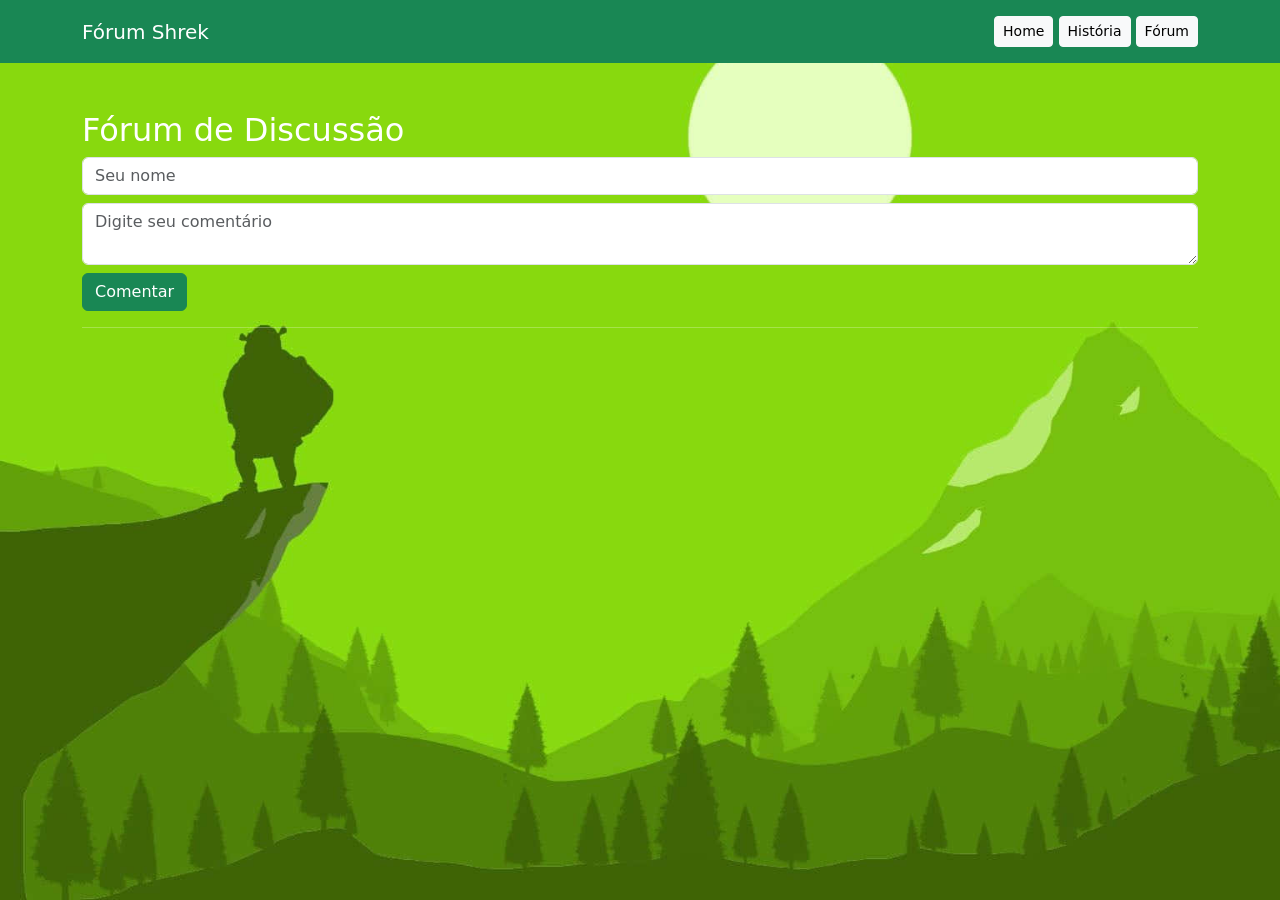
<file: forum.html>
<html lang="pt-br">

<head>
    <meta charset="UTF-8">
    <title>Fórum</title>
    <link href="https://cdn.jsdelivr.net/npm/bootstrap@5.3.8/dist/css/bootstrap.min.css" rel="stylesheet">
    <link rel="stylesheet" href="css/style.css">
</head>

<body>

    <nav class="navbar navbar-dark bg-success">
        <div class="container">
            <span class="navbar-brand">Fórum Shrek</span>
            <nav class="navbar navbar-dark bg-success">
                <div>
                    <a href="home.html" class="btn btn-light btn-sm">Home</a>
                    <a href="historia.html" class="btn btn-light btn-sm">História</a>
                    <a href="forum.html" class="btn btn-light btn-sm">Fórum</a>
                </div>
        </div>
    </nav>

    <div class="container mt-5">
        <h2>Fórum de Discussão</h2>

        <div class="mb-3">
            <input type="text" id="nome" class="form-control mb-2" placeholder="Seu nome">
            <textarea id="comentario" class="form-control mb-2" placeholder="Digite seu comentário"></textarea>
            <button onclick="adicionarComentario()" class="btn btn-success">Comentar</button>
        </div>

        <hr>

        <div id="listaComentarios"></div>
    </div>

    <script src="script.js"></script>
</body>

</html>
</file>
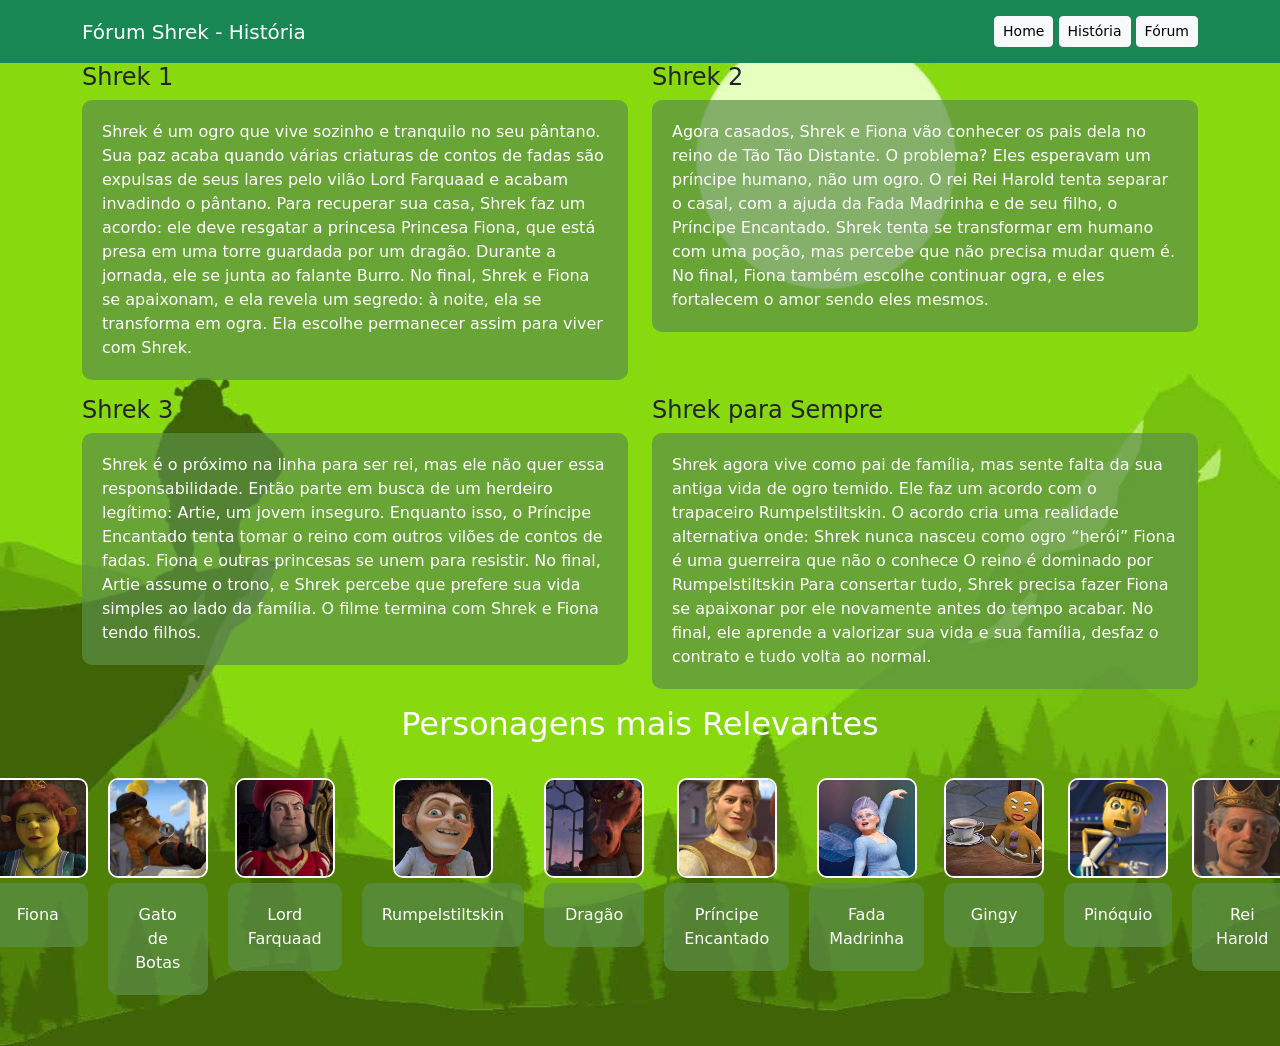
<file: historia.html>
<html lang="pt-br">

<head>
    <meta charset="UTF-8">
    <title>História do Shrek</title>
    <link href="https://cdn.jsdelivr.net/npm/bootstrap@5.3.0/dist/css/bootstrap.min.css" rel="stylesheet">
    <link rel="stylesheet" href="css/style.css">
</head>

<body>

    <nav class="navbar navbar-dark bg-success">
        <div class="container">
            <span class="navbar-brand">Fórum Shrek - História</span>
            <nav class="navbar navbar-dark bg-success">
                <div>
                    <a href="home.html" class="btn btn-light btn-sm">Home</a>
                    <a href="historia.html" class="btn btn-light btn-sm">História</a>
                    <a href="forum.html" class="btn btn-light btn-sm">Fórum</a>
                </div>
        </div>
    </nav>

    <div class="container">

        <div class="row">

            <div class="col-md-6">
                <div class="card">
                    <h4>Shrek 1</h4>
                    <p> Shrek é um ogro que vive sozinho e tranquilo no seu pântano. Sua paz acaba quando várias
                        criaturas de contos de fadas são expulsas de seus lares pelo vilão Lord Farquaad e acabam
                        invadindo o pântano.

                        Para recuperar sua casa, Shrek faz um acordo: ele deve resgatar a princesa Princesa Fiona, que
                        está presa em uma torre guardada por um dragão. Durante a jornada, ele se junta ao falante
                        Burro.
                        No final, Shrek e Fiona se apaixonam, e ela revela um segredo: à noite, ela se transforma em
                        ogra. Ela escolhe permanecer assim para viver com Shrek.</p>
                </div>
            </div>

            <div class="col-md-6">
                <div class="card">
                    <h4>Shrek 2</h4>
                    <p> Agora casados, Shrek e Fiona vão conhecer os pais dela no reino de Tão Tão Distante. O problema?
                        Eles esperavam um príncipe humano, não um ogro.

                        O rei Rei Harold tenta separar o casal, com a ajuda da Fada Madrinha e de seu filho, o Príncipe
                        Encantado.

                        Shrek tenta se transformar em humano com uma poção, mas percebe que não precisa mudar quem é. No
                        final, Fiona também escolhe continuar ogra, e eles fortalecem o amor sendo eles mesmos. </p>
                </div>
            </div>

            <div class="col-md-6">
                <div class="card">
                    <h4>Shrek 3</h4>
                    <p>Shrek é o próximo na linha para ser rei, mas ele não quer essa responsabilidade. Então parte em
                        busca de um herdeiro legítimo: Artie, um jovem inseguro.

                        Enquanto isso, o Príncipe Encantado tenta tomar o reino com outros vilões de contos de fadas.
                        Fiona e outras princesas se unem para resistir.

                        No final, Artie assume o trono, e Shrek percebe que prefere sua vida simples ao lado da família.
                        O filme termina com Shrek e Fiona tendo filhos.</p>
                </div>
            </div>

            <div class="col-md-6">
                <div class="card">
                    <h4>Shrek para Sempre</h4>
                    <p> Shrek agora vive como pai de família, mas sente falta da sua antiga vida de ogro temido. Ele faz
                        um acordo com o trapaceiro Rumpelstiltskin.

                        O acordo cria uma realidade alternativa onde:

                        Shrek nunca nasceu como ogro “herói”
                        Fiona é uma guerreira que não o conhece
                        O reino é dominado por Rumpelstiltskin

                        Para consertar tudo, Shrek precisa fazer Fiona se apaixonar por ele novamente antes do tempo
                        acabar.
                        No final, ele aprende a valorizar sua vida e sua família, desfaz o contrato e tudo volta ao
                        normal.</p>
                </div>
            </div>

        </div>



        </main>

        <h2 class="text-center">Personagens mais Relevantes</h2>

        <div class="barra-personagens">


            <div class="personagem">
                <img src="assets/image/shrek_foto.avif">
                <p>Shrek</p>
            </div>

            <div class="personagem">
                <img src="assets/image/burro_foto.png">
                <p>Burro</p>
            </div>

            <div class="personagem">
                <img src="assets/image/fiona_foto.webp">
                <p>Fiona</p>
            </div>

            <div class="personagem">
                <img src="assets/image/gato_foto.webp">
                <p>Gato de Botas</p>
            </div>

            <div class="personagem">
                <img src="assets/image/lord_foto.webp">
                <p>Lord Farquaad</p>
            </div>

            <div class="personagem">
                <img src="assets/image/rumpelstiltskin_foto.jpg">
                <p>Rumpelstiltskin</p>
            </div>

            <div class="personagem">
                <img src="assets/image/dragao_foto.webp">
                <p>Dragão</p>
            </div>

            <div class="personagem">
                <img src="assets/image/principe_foto.webp">
                <p>Príncipe Encantado</p>
            </div>

            <div class="personagem">
                <img src="assets/image/fada_foto.webp">
                <p>Fada Madrinha</p>
            </div>

            <div class="personagem">
                <img src="assets/image/biscoito_foto.jpeg">
                <p>Gingy</p>
            </div>

            <div class="personagem">
                <img src="assets/image/pinoquio_foto.jpg">
                <p>Pinóquio</p>
            </div>

            <div class="personagem">
                <img src="assets/image/rei_foto.webp">
                <p>Rei Harold</p>
            </div>

            <div class="personagem">
                <img src="assets/image/rainha_foto.webp">
                <p>Rainha Lillian</p>
            </div>

            <div class="personagem">
                <img src="assets/image/artur_foto.jpeg">
                <p>Artur</p>
            </div>

        </div>

</body>

</html>
</file>
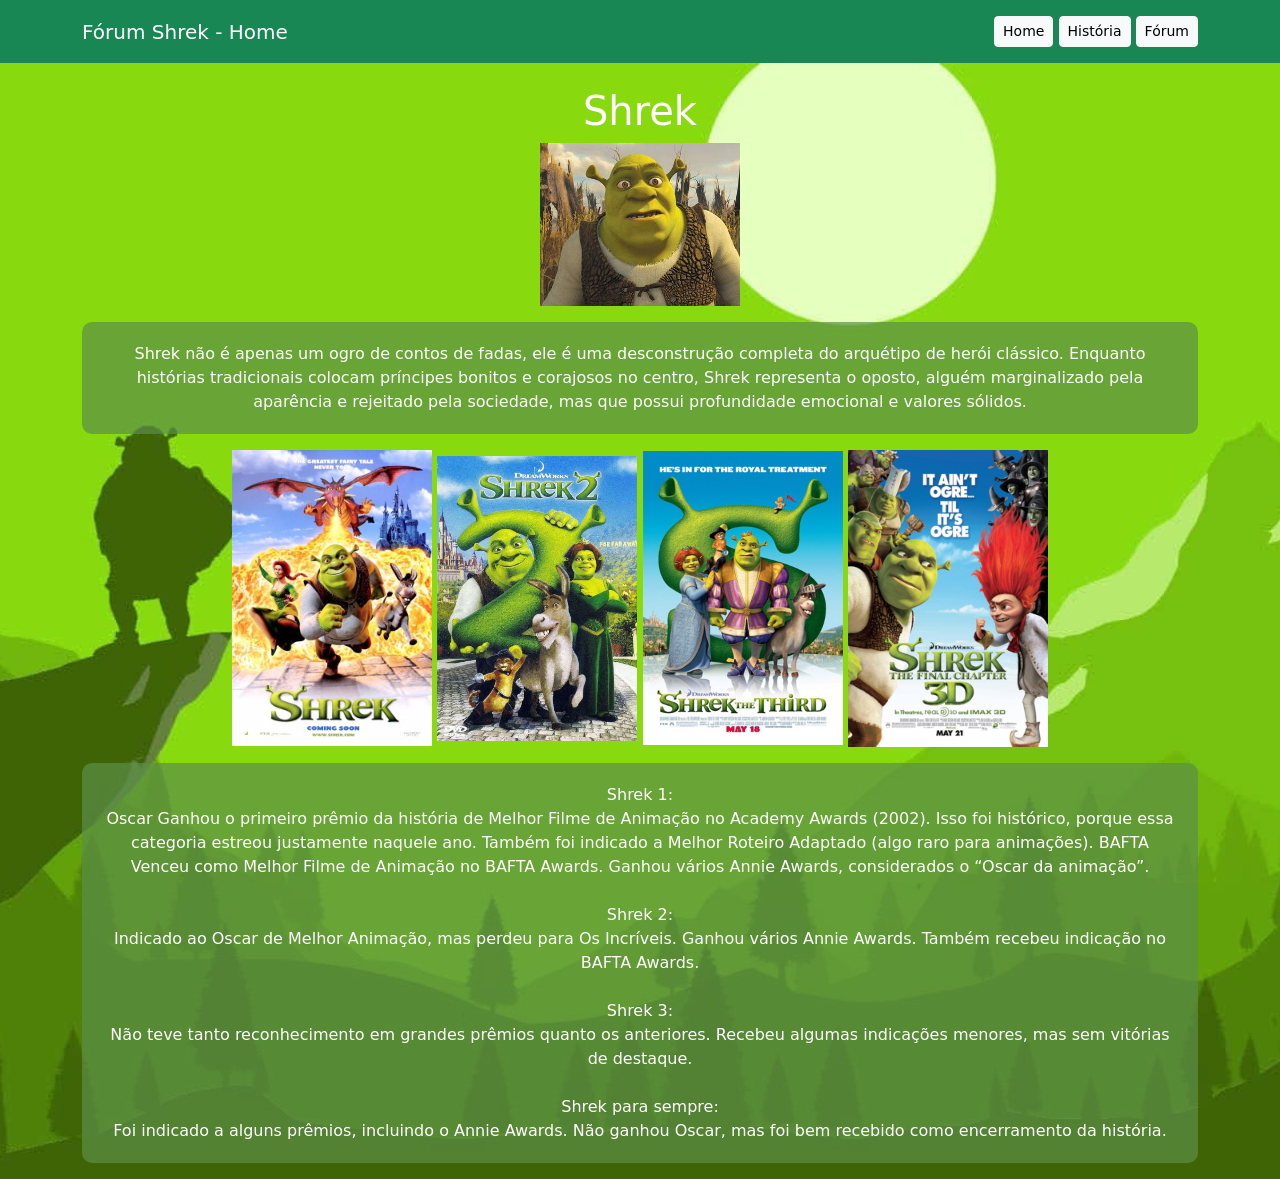
<file: home.html>
<html lang="pt-br">

<head>
    <meta charset="UTF-8">
    <title>Fórum Shrek - Home</title>
    <link href="https://cdn.jsdelivr.net/npm/bootstrap@5.3.0/dist/css/bootstrap.min.css" rel="stylesheet">
    <link rel="stylesheet" href="css/style.css">
</head>

<body>
    <nav class="navbar navbar-dark bg-success">
        <div class="container">
            <span class="navbar-brand">Fórum Shrek - Home</span>
            <nav class="navbar navbar-dark bg-success">
                <div>
                    <a href="home.html" class="btn btn-light btn-sm">Home</a>
                    <a href="historia.html" class="btn btn-light btn-sm">História</a>
                    <a href="forum.html" class="btn btn-light btn-sm">Fórum</a>
                </div>
        </div>
    </nav>

    <div class="container mt-4 text-center">
        <h1>Shrek</h1>
        <img src="assets/image/shrek_1.jpg" width="200">
        <p class="mt-3">
            Shrek não é apenas um ogro de contos de fadas, ele é uma desconstrução completa do arquétipo de herói
            clássico.
            Enquanto histórias tradicionais colocam príncipes bonitos e corajosos no centro, Shrek representa o oposto,
            alguém marginalizado pela aparência e rejeitado pela sociedade, mas que possui profundidade emocional e
            valores sólidos.
        </p>
        <img src="assets/image/Shrek_capa1.jpg" width="200">
        <img src="assets/image/Shrek_capa2.jpg" width="200">
        <img src="assets/image/Shrek_capa3.jpg" width="200">
        <img src="assets/image/shrek_capa4.jpg" width="200">
        <p class="mt-3">
            Shrek 1:<br>
            Oscar
            Ganhou o primeiro prêmio da história de Melhor Filme de Animação no Academy Awards (2002).
            Isso foi histórico, porque essa categoria estreou justamente naquele ano.
            Também foi indicado a Melhor Roteiro Adaptado (algo raro para animações).
            BAFTA
            Venceu como Melhor Filme de Animação no BAFTA Awards.
            Ganhou vários Annie Awards, considerados o “Oscar da animação”.<br><br>

            Shrek 2:<br>
            Indicado ao Oscar de Melhor Animação, mas perdeu para Os Incríveis.
            Ganhou vários Annie Awards.
            Também recebeu indicação no BAFTA Awards.<br><br>

            Shrek 3:<br>
            Não teve tanto reconhecimento em grandes prêmios quanto os anteriores.
            Recebeu algumas indicações menores, mas sem vitórias de destaque.<br><br>

            Shrek para sempre:<br>
            Foi indicado a alguns prêmios, incluindo o Annie Awards.
            Não ganhou Oscar, mas foi bem recebido como encerramento da história.
        </p>
    </div>

</body>

</html>
</file>
<file: css/style.css>
body {
    background-image: url('../assets/image/fundo_shrek2.jpg');
    background-size: cover;
    background-position: center;
    background-repeat: no-repeat;
    color: white;

}

.h1,
p {
    color: white;
    background: rgba(92, 143, 72, 0.7);
    padding: 20px;
    border-radius: 10px;
}

.barra-personagens {
    display: flex;
    justify-content: center;
    gap: 20px;
    background: none;
    padding: 15px;
    margin: 20px;
    border-radius: 10px;
}

.personagem {
    text-align: center;
    color: white;
}

.personagem img {
    width: 100px;
    height: 100px;
    object-fit: cover;
    border-radius: 10px;
    border: 2px solid white;
}

.personagem p {
    margin-top: 5px;
}

.card {
    background: none;
    border: none;
    border-radius: 10px;
}
</file>
